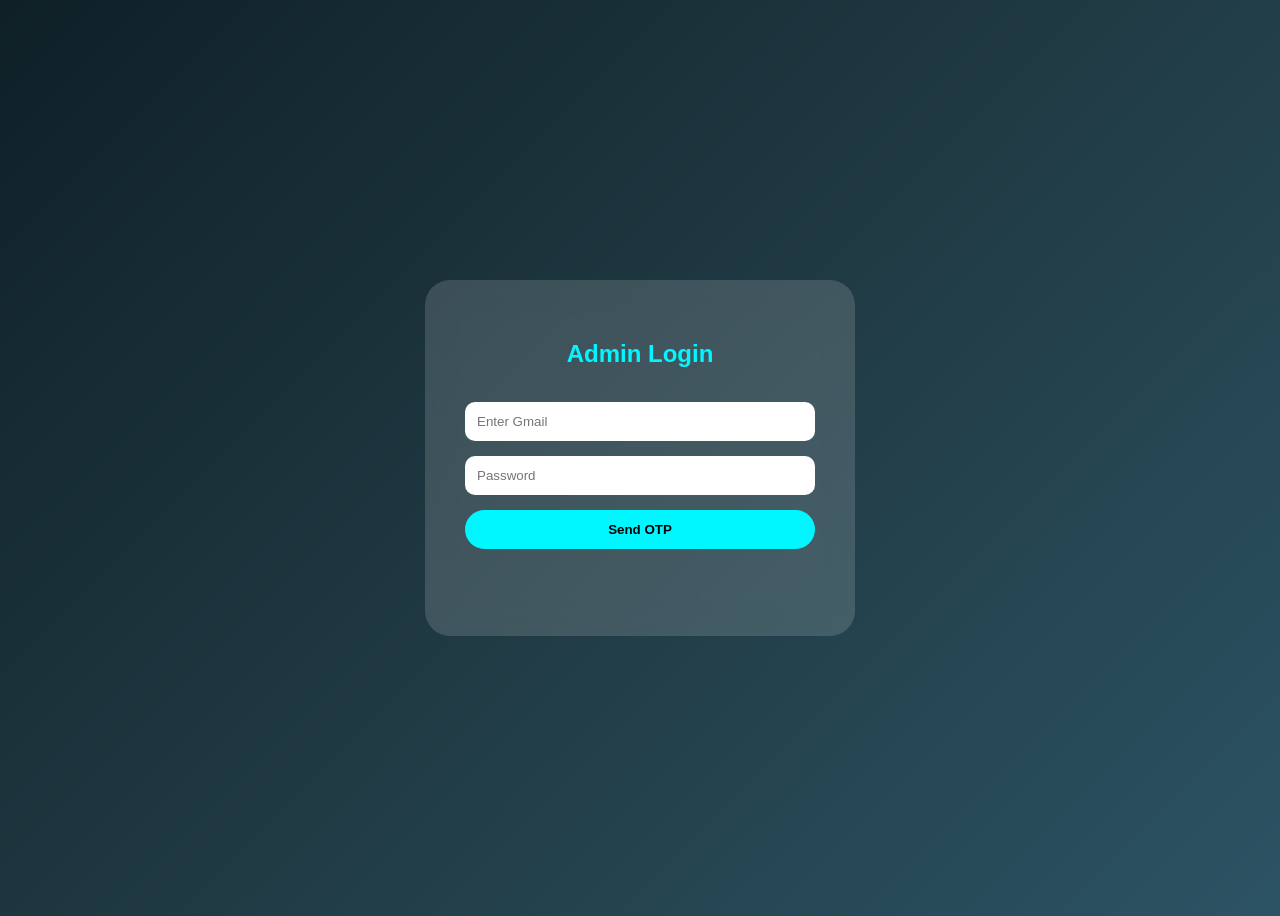
<file: admin-dashboard.html>
<!DOCTYPE html>
<html lang="en">
<head>
<meta charset="UTF-8">
<title>Admin Dashboard</title>

<style>
body{
    margin:0;
    font-family:Arial;
    background:linear-gradient(135deg,#0f2027,#203a43,#2c5364);
    color:white;
}

/* HEADER */
header{
    display:flex;
    justify-content:space-between;
    align-items:center;
    padding:20px;
    background:rgba(255,255,255,0.1);
    backdrop-filter:blur(10px);
}

header h2{
    color:#00f7ff;
}

/* SUMMARY */
.summary{
    display:flex;
    justify-content:space-around;
    margin:20px;
    flex-wrap:wrap;
}

.box{
    background:rgba(255,255,255,0.15);
    padding:20px;
    border-radius:15px;
    text-align:center;
    width:180px;
    margin:10px;
}

/* TABLE */
table{
    width:95%;
    margin:auto;
    border-collapse:collapse;
    background:rgba(255,255,255,0.1);
    backdrop-filter:blur(10px);
    border-radius:10px;
    overflow:hidden;
}

th, td{
    padding:12px;
    text-align:center;
}

th{
    background:#00f7ff;
    color:black;
}

tr:nth-child(even){
    background:rgba(255,255,255,0.05);
}

/* BUTTON */
select{
    padding:5px;
    border-radius:5px;
}

button{
    padding:5px 10px;
    border:none;
    border-radius:10px;
    background:#00f7ff;
    cursor:pointer;
}

/* STATUS COLORS */
.pending{color:#ff4d4d;}
.progress{color:#ffc107;}
.solved{color:#28a745;}

</style>
</head>

<body>

<header>
    <h2>Admin Dashboard</h2>
    <button onclick="logout()">Logout</button>
</header>

<!-- SUMMARY -->
<div class="summary">
    <div class="box">Total<br><span id="total">0</span></div>
    <div class="box">Solved<br><span id="solved">0</span></div>
    <div class="box">Pending<br><span id="pending">0</span></div>
</div>

<!-- TABLE -->
<table>
<thead>
<tr>
    <th>ID</th>
    <th>PIN</th>
    <th>Description</th>
    <th>Status</th>
    <th>Update</th>
</tr>
</thead>

<tbody id="tableBody"></tbody>
</table>

<script>
// simple security
if(!localStorage.getItem("adminLogin")){
    window.location.href = "admin-login.html";
}
// LOAD DATA
function loadComplaints(){

fetch("http://localhost:3000/allComplaints")
.then(res=>res.json())
.then(data=>{

let total = data.length;
let solved = 0;
let pending = 0;

let table = document.getElementById("tableBody");
table.innerHTML = "";

data.forEach(c=>{

let statusClass = "";

if(c.status === "Solved"){
    solved++;
    statusClass="solved";
}
else if(c.status === "In Progress"){
    statusClass="progress";
}
else{
    pending++;
    statusClass="pending";
}

table.innerHTML += `
<tr>
<td>${c.id}</td>
<td>${c.pin}</td>
<td>${c.description}</td>
<td class="${statusClass}">${c.status}</td>

<td>
<select id="s${c.id}">
<option>Pending</option>
<option>In Progress</option>
<option>Solved</option>
</select>

<button onclick="updateStatus(${c.id})">Update</button>
</td>
</tr>
`;

});

document.getElementById("total").innerText = total;
document.getElementById("solved").innerText = solved;
document.getElementById("pending").innerText = pending;

});
}

// UPDATE STATUS
function updateStatus(id){

let newStatus = document.getElementById("s"+id).value;

fetch("http://localhost:3000/update/"+id,{
method:"PUT",
headers:{
"Content-Type":"application/json"
},
body:JSON.stringify({status:newStatus})
})
.then(res=>res.json())
.then(()=>{
alert("Updated Successfully");
loadComplaints();
});

}

// LOGOUT
function logout(){
    localStorage.removeItem("adminLogin"); // ✅ ADD
 window.location.href="admin-login.html";
}

// INITIAL LOAD
loadComplaints();

</script>

</body>
</html>
</file>
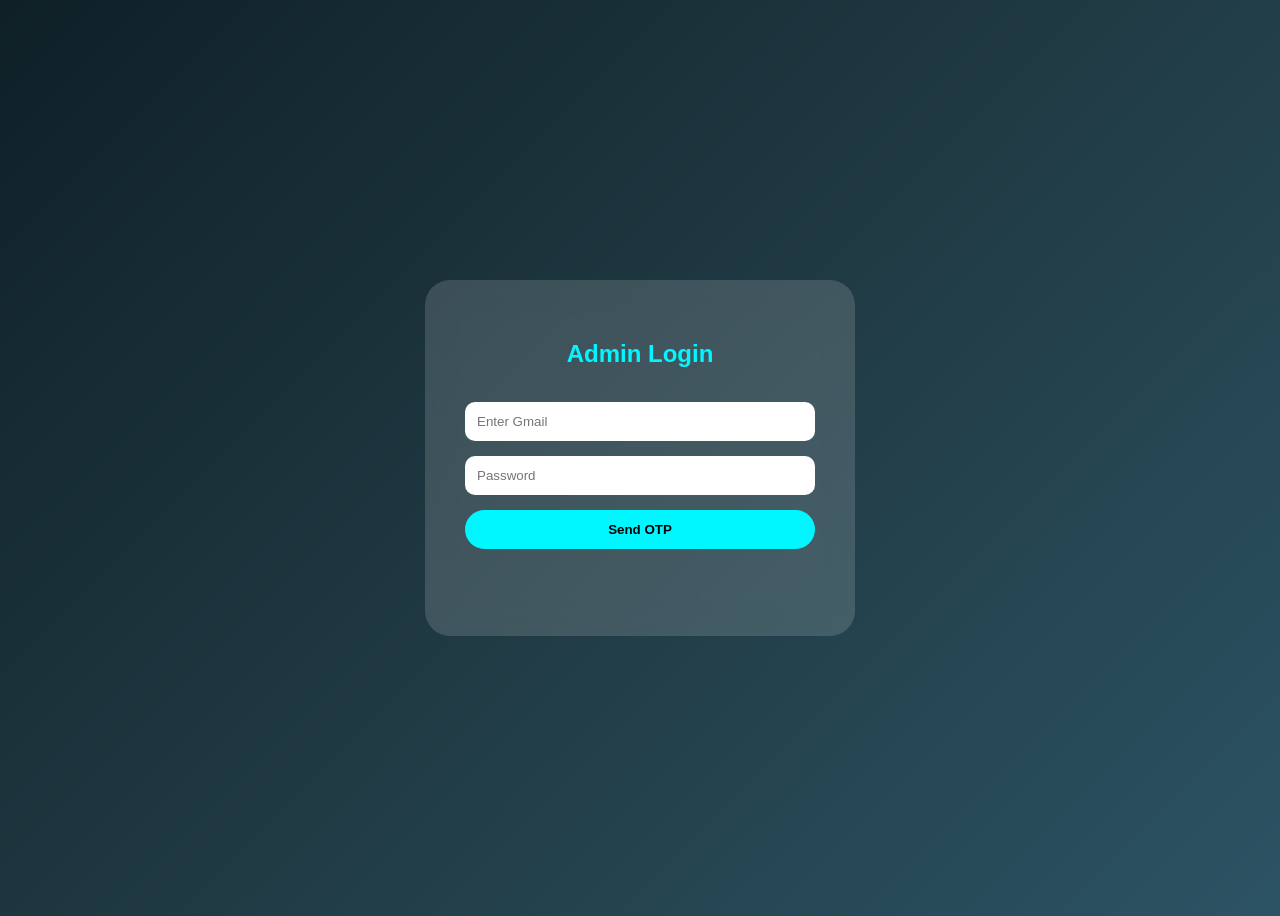
<file: admin-login.html>
<!DOCTYPE html>
<html lang="en">
<head>
<meta charset="UTF-8">
<title>Admin OTP Login</title>

<style>
body{
    height:100vh;
    display:flex;
    justify-content:center;
    align-items:center;
    background:linear-gradient(135deg,#0f2027,#203a43,#2c5364);
    font-family:Arial;
    color:white;
}

.container{
    width:350px;
    padding:40px;
    border-radius:25px;
    background:rgba(255,255,255,0.15);
    backdrop-filter:blur(15px);
    display:flex;
    flex-direction:column;
    gap:15px;
}

h2{
    text-align:center;
    color:#00f7ff;
}

input{
    padding:12px;
    border:none;
    border-radius:10px;
}

button{
    padding:12px;
    border:none;
    border-radius:25px;
    background:#00f7ff;
    cursor:pointer;
    font-weight:bold;
}

#otpBox{
    display:none;
}

</style>
</head>

<body>

<div class="container">
    <h2>Admin Login</h2>

    <input type="email" id="email" placeholder="Enter Gmail">
    <input type="password" id="pass" placeholder="Password">

    <button onclick="sendOTP()">Send OTP</button>

    <div id="otpBox">
        <input type="number" id="otp" placeholder="Enter OTP">
        <button onclick="verifyOTP()">Verify OTP</button>
    </div>

    <p id="msg"></p>
</div>

<script>

let generatedOTP = "";

function sendOTP(){

    let email = document.getElementById("email").value;
    let pass = document.getElementById("pass").value;

    // basic check
    if(email === "" || pass === ""){
        alert("Fill all fields");
        return;
    }

    // generate OTP
    generatedOTP = Math.floor(1000 + Math.random()*9000);

    alert("Demo OTP: " + generatedOTP); // ⚠️ Replace with email sending later

    document.getElementById("otpBox").style.display = "block";
    document.getElementById("msg").innerHTML = "OTP sent to your Gmail";
}

function verifyOTP(){

    let userOTP = document.getElementById("otp").value;

    if(userOTP == generatedOTP){
        localStorage.setItem("adminLogin", true);
        document.getElementById("msg").innerHTML = "✅ Login Success";

        setTimeout(()=>{
            window.location.href = "admin-dashboard.html";
        },1000);

    }else{
        document.getElementById("msg").innerHTML = "❌ Wrong OTP";
    }
}

</script>

</body>
</html>
</file>
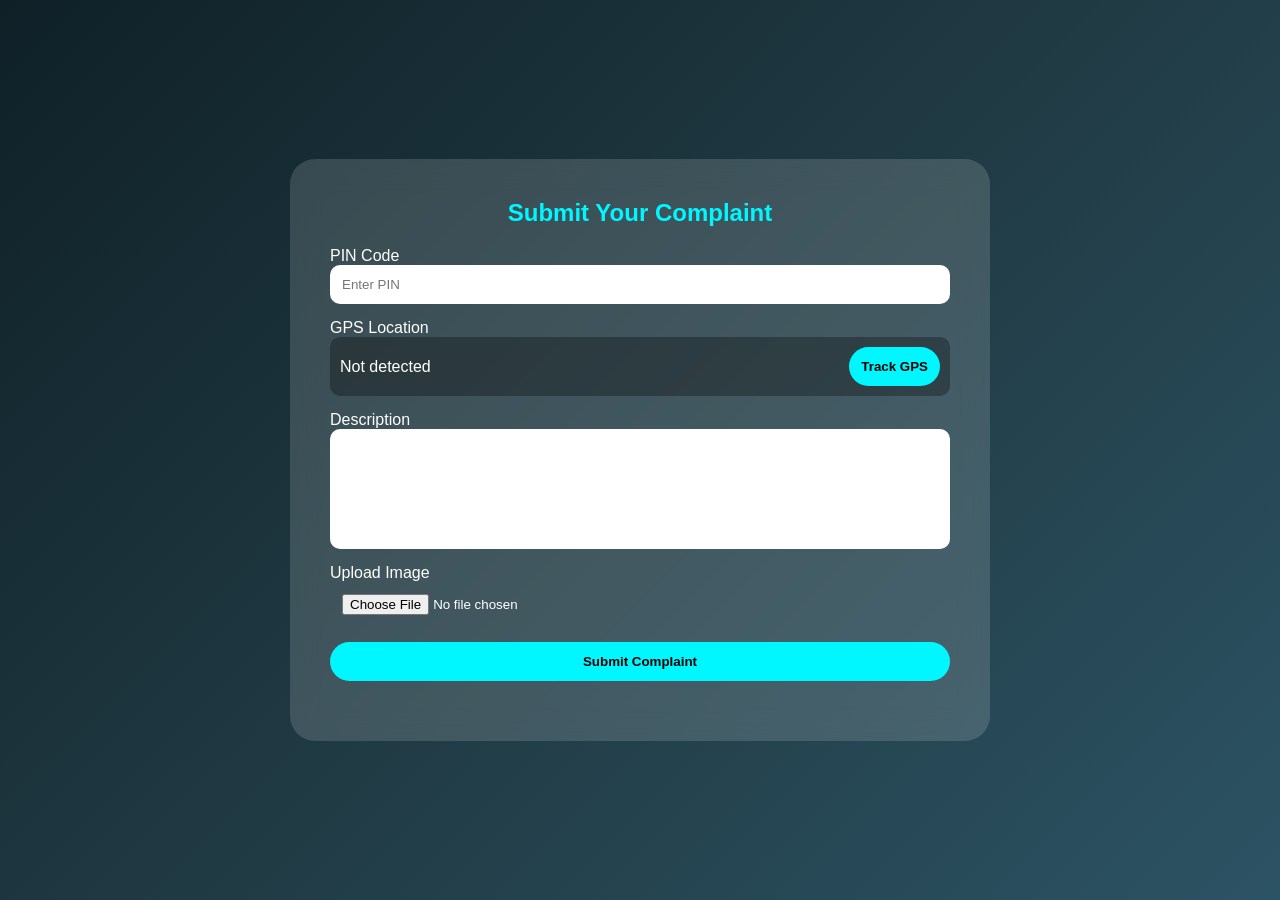
<file: complaint.html>
<!DOCTYPE html>
<html lang="en">
<head>
<meta charset="UTF-8">
<title>Complaint Submit | PublicEye</title>

<style>

*{
margin:0;
padding:0;
box-sizing:border-box;
font-family: Arial;
}

body{
min-height:100vh;
display:flex;
justify-content:center;
align-items:center;
background: linear-gradient(135deg,#0f2027,#203a43,#2c5364);
color:white;
}

.container{
width:90%;
max-width:700px;
padding:40px;
border-radius:25px;
background: rgba(255,255,255,0.15);
backdrop-filter: blur(15px);
display:grid;
gap:20px;
}

.container h2{
text-align:center;
color:#00f7ff;
}

form{
display:grid;
gap:15px;
}

.input-group{
display:flex;
flex-direction:column;
}

input, textarea{

padding:12px;
border:none;
border-radius:10px;
outline:none;

}

textarea{
resize:none;
height:120px;
}

.gps-box{

display:flex;
justify-content:space-between;
align-items:center;
gap:10px;
background: rgba(0,0,0,0.3);
padding:10px;
border-radius:10px;

}

button{

padding:12px;
border:none;
border-radius:30px;
background:#00f7ff;
color:black;
font-weight:bold;
cursor:pointer;

}

#result{

text-align:center;
font-weight:bold;
color:#00ff99;

}

</style>

</head>

<body>

<div class="container">

<h2>Submit Your Complaint</h2>

<form action="submit.php"
method="POST"
enctype="multipart/form-data">

<div class="input-group">

<label>PIN Code</label>

<input type="number"
name="pin"
placeholder="Enter PIN"
required>

</div>


<div class="input-group">

<label>GPS Location</label>

<div class="gps-box">

<span id="location">
Not detected
</span>

<button type="button"
onclick="getLocation()">

Track GPS

</button>

</div>

</div>


<div class="input-group">

<label>Description</label>

<textarea
name="description"
placeholder="Write complaint"
required>

</textarea>

</div>


<div class="input-group">

<label>Upload Image</label>

<input type="file"
name="photo"
accept="image/*"
required>

</div>


<!-- Hidden GPS -->
<input type="hidden"
name="latitude"
id="lat">

<input type="hidden"
name="longitude"
id="lon">


<button type="submit">

Submit Complaint

</button>

</form>

<p id="result"></p>

</div>


<script>

function getLocation(){

if(navigator.geolocation){

navigator.geolocation.getCurrentPosition(

function(position){

let lat=
position.coords.latitude;

let lon=
position.coords.longitude;

document.getElementById("location")
.innerText=

"Lat: "+lat+
" | Lon: "+lon;

document.getElementById("lat").value=lat;

document.getElementById("lon").value=lon;

},

function(){

alert("Location denied");

}

);

}

else{

alert("GPS not supported");

}

}

</script>

</body>
</html>
</file>
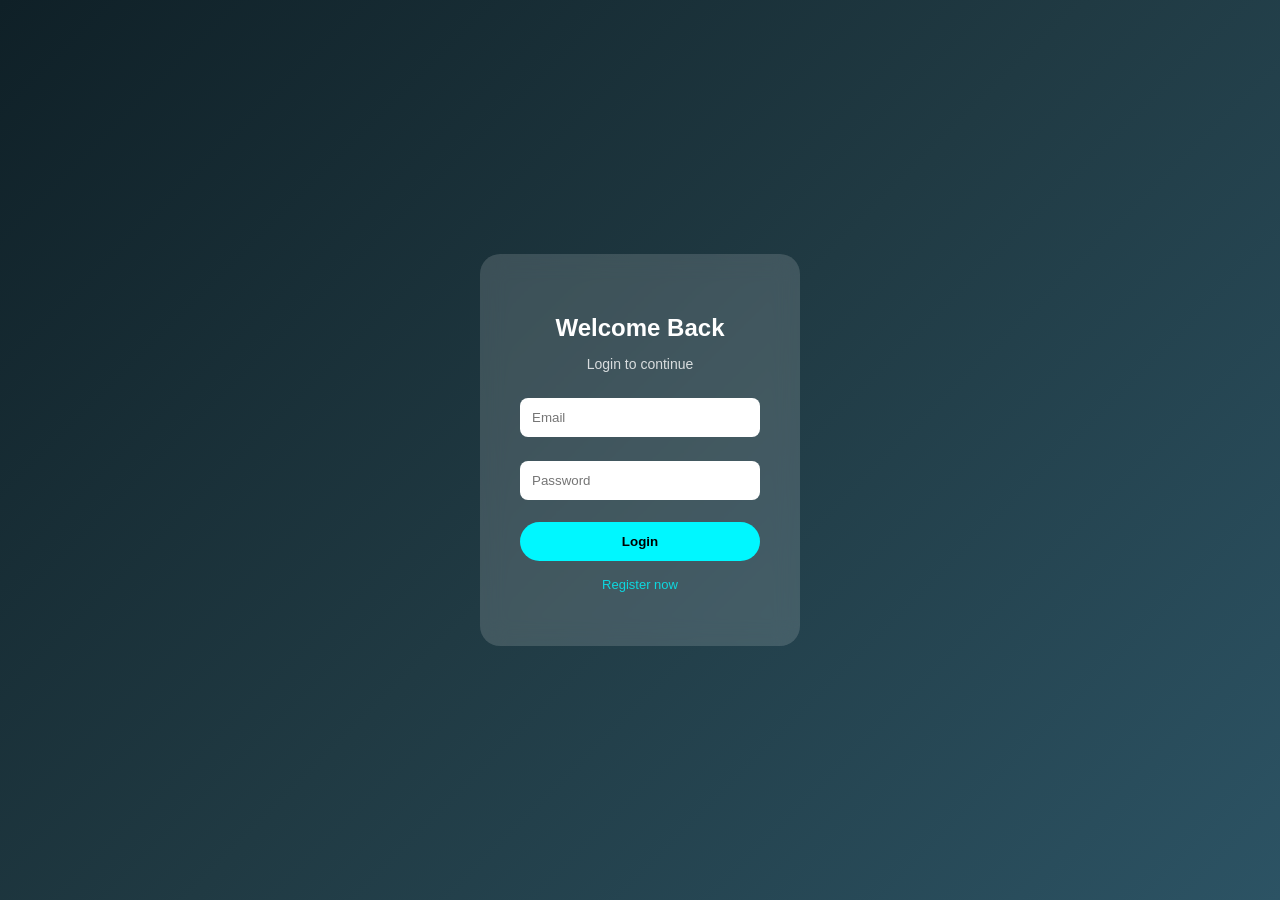
<file: login.html>
<!DOCTYPE html>
<html lang="en">
<head>
<meta charset="UTF-8">
<title>Login | Social Service</title>

<style>
*{
    box-sizing:border-box;
    font-family: Arial, sans-serif;
}

body{
    margin:0;
    height:100vh;
    display:flex;
    justify-content:center;
    align-items:center;
    background: linear-gradient(135deg,#0f2027,#203a43,#2c5364);
}

/* LOGIN BOX */
.login-box{
    width:320px;
    padding:40px;
    border-radius:20px;
    background: rgba(255,255,255,0.15);
    backdrop-filter: blur(12px);
    text-align:center;
    color:white;
    animation: fadeIn 1s ease;
}

.login-box h2{
    margin-bottom:5px;
}

.login-box p{
    font-size:14px;
    opacity:0.8;
}

/* INPUTS */
.login-box input{
    width:100%;
    padding:12px;
    margin:12px 0;
    border:none;
    border-radius:8px;
    outline:none;
}

/* BUTTON */
.login-box button{
    width:100%;
    padding:12px;
    margin-top:10px;
    border:none;
    border-radius:25px;
    background:#00f7ff;
    color:black;
    font-weight:bold;
    cursor:pointer;
    transition:0.3s;
}

.login-box button:hover{
    transform:scale(1.05);
}

/* LINKS */
.login-box a{
    color:#00f7ff;
    text-decoration:none;
    font-size:13px;
}

/* ANIMATION */
@keyframes fadeIn{
    from{
        opacity:0;
        transform:translateY(20px);
    }
    to{
        opacity:1;
        transform:translateY(0);
    }
}

/* RESPONSIVE */
@media(max-width:400px){
    .login-box{
        width:90%;
    }
}
</style>

</head>
<body>

<div class="login-box">
    <h2>Welcome Back</h2>
    <p>Login to continue</p>

    <input type="email" placeholder="Email" required>
    <input type="password" placeholder="Password" required>

    <a href="service.html"><button>Login</button></a>

    <p style="margin-top:15px;">
        <a href="index.html">Register now</a><br>
        
    </p>
</div>

</body>
</html>
</file>
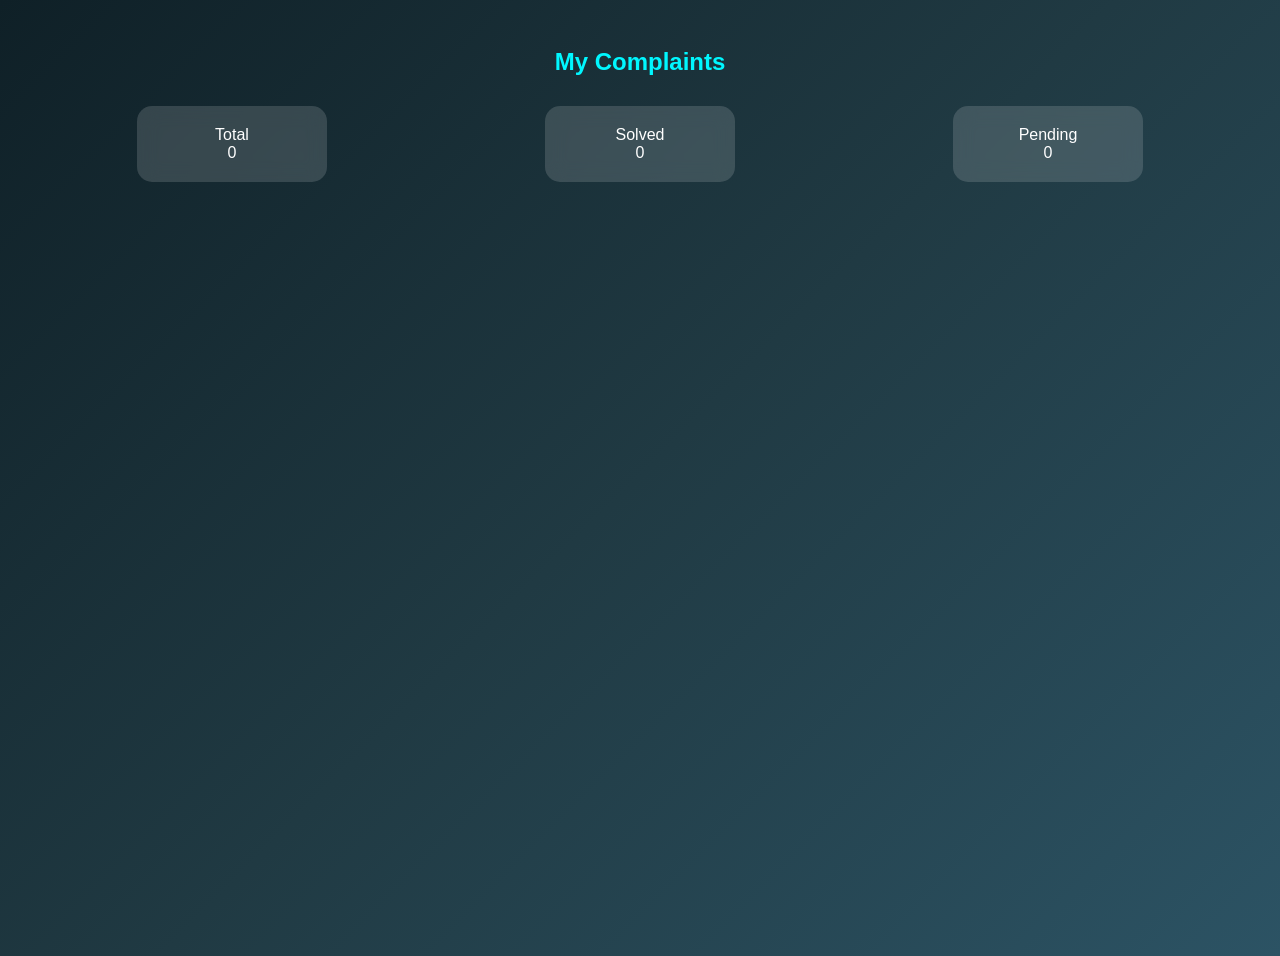
<file: my-complaints.html>
<!DOCTYPE html>
<html>
<head>
<meta charset="UTF-8">
<title>My Complaints</title>

<style>

body{
    min-height:100vh;
    background:linear-gradient(135deg,#0f2027,#203a43,#2c5364);
    font-family:Arial;
    color:white;
    padding:20px;
}

/* HEADER */
h2{
    text-align:center;
    color:#00f7ff;
}

/* SUMMARY BOX */
.summary{
    display:flex;
    justify-content:space-around;
    margin:20px 0;
    flex-wrap:wrap;
}

.box{
    background:rgba(255,255,255,0.15);
    padding:20px;
    border-radius:15px;
    text-align:center;
    width:150px;
    margin:10px;
    backdrop-filter:blur(10px);
    transition:0.3s;
}

.box:hover{
    transform:scale(1.05);
}

/* GRID */
.complaints{
    display:grid;
    grid-template-columns:repeat(auto-fit,minmax(250px,1fr));
    gap:15px;
}

/* CARD */
.card{
    background:rgba(255,255,255,0.12);
    padding:15px;
    border-radius:15px;
    backdrop-filter:blur(10px);
    transition:0.3s;
}

.card:hover{
    transform:scale(1.03);
}

/* STATUS COLORS */
.pending{color:#ff4d4d;}
.progress{color:#ffc107;}
.solved{color:#28a745;}

</style>
</head>

<body>

<h2>My Complaints</h2>

<!-- SUMMARY -->
<div class="summary">
    <div class="box">Total<br><span id="total">0</span></div>
    <div class="box">Solved<br><span id="solved">0</span></div>
    <div class="box">Pending<br><span id="pending">0</span></div>
</div>

<!-- COMPLAINT LIST -->
<div class="complaints" id="list"></div>

<script>

fetch("http://localhost:3000/allComplaints")
.then(res=>res.json())
.then(data=>{

let total = data.length;
let solved = 0;
let pending = 0;

let list = document.getElementById("list");

data.forEach(c=>{

    let statusClass = "";

    if(c.status === "Solved"){
        solved++;
        statusClass = "solved";
    }
    else if(c.status === "In Progress"){
        statusClass = "progress";
    }
    else{
        pending++;
        statusClass = "pending";
    }

    list.innerHTML += `
    <div class="card">
        <p><b>ID:</b> ${c.id}</p>
        <p><b>PIN:</b> ${c.pin}</p>
        <p><b>Status:</b> <span class="${statusClass}">${c.status}</span></p>
        <p>${c.description}</p>
    </div>
    `;

});

document.getElementById("total").innerText = total;
document.getElementById("solved").innerText = solved;
document.getElementById("pending").innerText = pending;

});

</script>

</body>
</html>
</file>
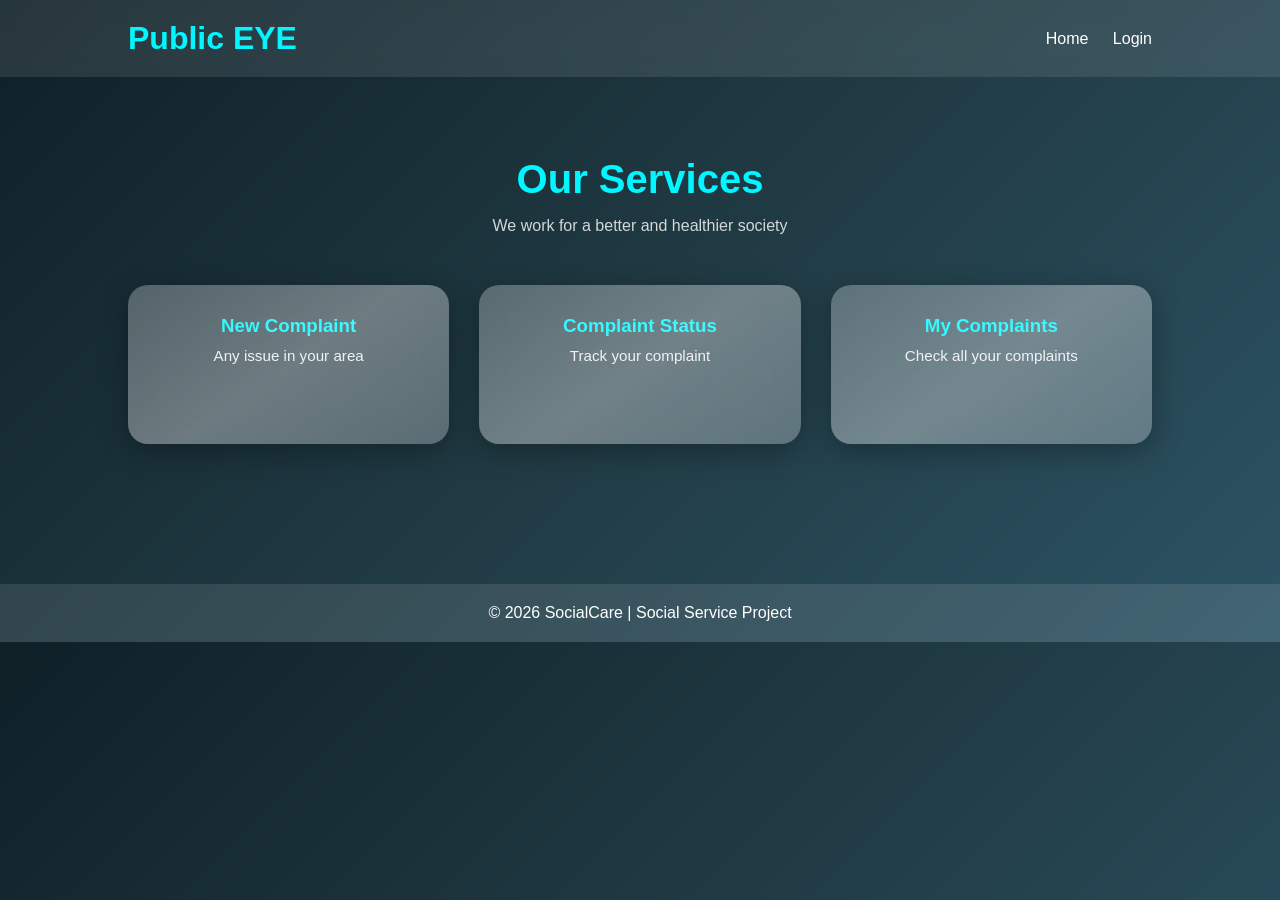
<file: service.html>
<!DOCTYPE html>
<html lang="en">
<head>
<meta charset="UTF-8">
<title>Our Services | Social Service</title>

<style>
*{
    margin:0;
    padding:0;
    box-sizing:border-box;
    font-family: Arial, sans-serif;
}

/* BODY */
body{
    background: linear-gradient(135deg,#0f2027,#203a43,#2c5364);
    color:white;
}

/* HEADER */
header{
    display:flex;
    justify-content:space-between;
    align-items:center;
    padding:20px 10%;
    background: rgba(255,255,255,0.1);
    backdrop-filter: blur(10px);
}

header h1{
    color:#00f7ff;
}

header a{
    color:white;
    text-decoration:none;
    margin-left:20px;
}

/* SERVICES SECTION */
.services{
    padding:80px 10%;
    text-align:center;
}

.services h2{
    font-size:2.5rem;
    margin-bottom:15px;
    color:#00f7ff;
}

.services p{
    margin-bottom:50px;
    opacity:0.8;
}

/* GRID */
.service-grid{
    display:grid;
    grid-template-columns: repeat(auto-fit, minmax(250px, 1fr));
    gap:30px;
    justify-content:center;
}


/* CARD */
.card{
    padding:30px 20px;
    border-radius:20px;
    background: rgba(255,255,255,0.15);
    backdrop-filter: blur(12px);
    box-shadow: 0 8px 30px rgba(0,0,0,0.3);
    transition:0.4s;
    position:relative;
    overflow:hidden;
    animation: fadeUp 1s ease;
}

/* GLOSSY SHINE */
.card::before{
    content:"";
    position:absolute;
    top:-50%;
    left:-50%;
    width:200%;
    height:200%;
    background: linear-gradient(
        120deg,
        transparent,
        rgba(255,255,255,0.25),
        transparent
    );
    transform: rotate(25deg);
}

.card:hover::before{
    left:100%;
    transition:0.6s;
}

/* HOVER */
.card:hover{
    transform: translateY(-15px) scale(1.05);
    box-shadow: 0 15px 40px rgba(0,247,255,0.4);
}
.card-link{
    cursor:pointer;
}
.card-link:hover .card{
    transform: translateY(-15px) scale(1.05);
}

/* TEXT */
.card h3{
    margin-bottom:10px;
    color:#00f7ff;
}

.card p{
    font-size:0.95rem;
    opacity:0.9;
}
.card-link{
    text-decoration:none;
    color:white;
    display:block;   /* 🔥 IMPORTANT */
}
.card-link:active .card{
    transform: scale(0.97);
}

/* FOOTER */
footer{
    text-align:center;
    padding:20px;
    background: rgba(255,255,255,0.1);
    margin-top:60px;
}

/* ANIMATION */
@keyframes fadeUp{
    from{
        opacity:0;
        transform:translateY(30px);
    }
    to{
        opacity:1;
        transform:translateY(0);
    }
}

/* RESPONSIVE */
@media(max-width:992px){
    .service-grid{
        grid-template-columns: repeat(2,1fr);
    }
}

@media(max-width:500px){
    header{
        flex-direction:column;
        gap:10px;
    }

    .service-grid{
        grid-template-columns:1fr;
    }

    .services h2{
        font-size:2rem;
    }
}
</style>
</head>

<body>

<header>
    <h1>Public EYE</h1>
    <nav>
        <a href="home.html">Home</a>
        <a href="login.html">Login</a>
    </nav>
</header>

<section class="services">
    <h2>Our Services</h2>
    <p>We work for a better and healthier society</p>

    <div class="service-grid">

<a href="complaint.html" class="card-link">
    <div class="card">
        <h3>New Complaint</h3>
        <p>Any issue in your area</p>
    </div>
</a>

<a href="status.html" class="card-link">
    <div class="card">
        <h3>Complaint Status</h3>
        <p>Track your complaint</p>
    </div>
</a>

<a href="my-complaints.html" class="card-link">
    <div class="card">
        <h3>My Complaints</h3>
        <p>Check all your complaints</p>
    </div>
</a>

</div>
</section>

<footer>
    © 2026 SocialCare | Social Service Project
</footer>

</body>
</html>
</file>
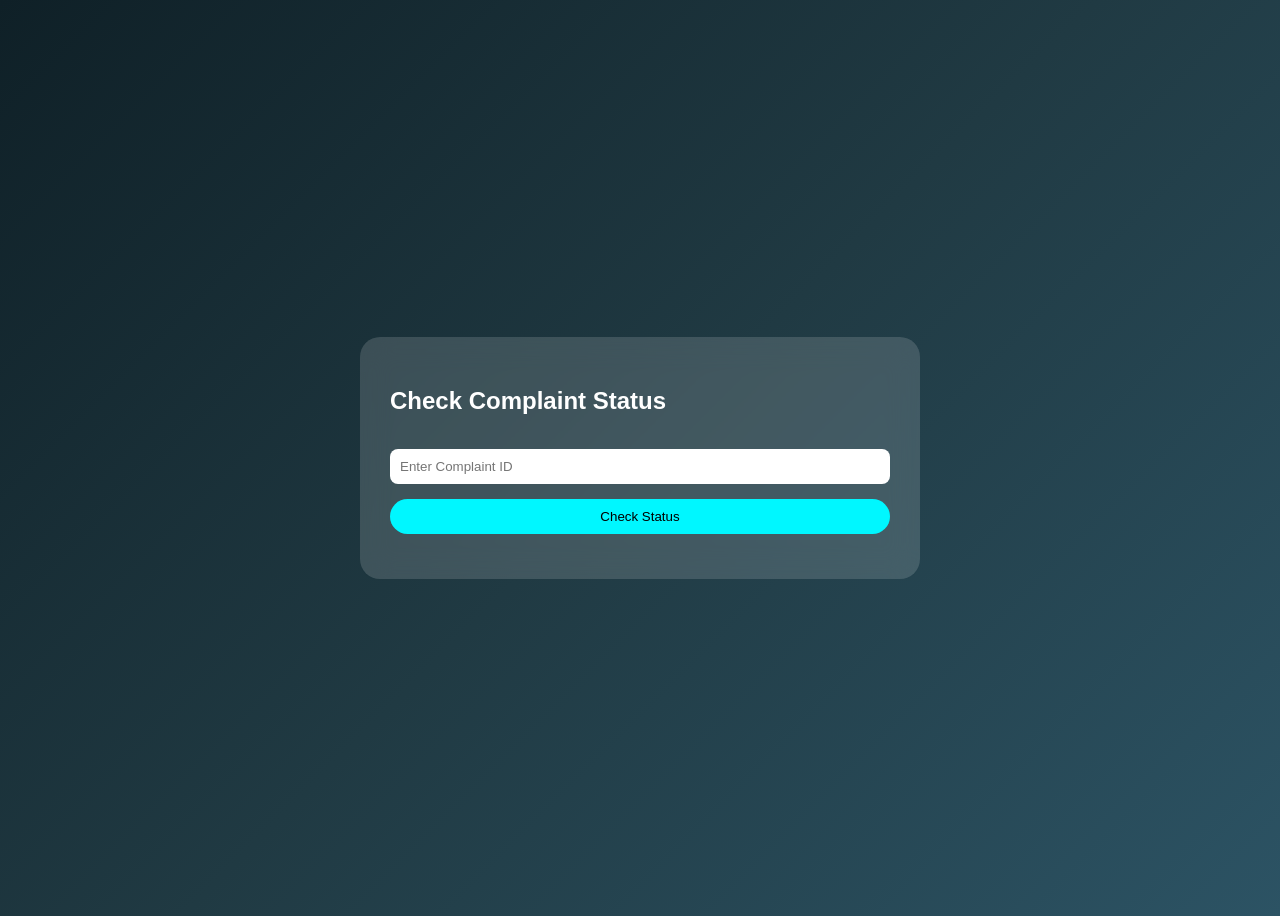
<file: status.html>
<!DOCTYPE html>
<html>
<head>
<meta charset="UTF-8">
<title>Complaint Status</title>

<style>
body{
    min-height:100vh;
    display:flex;
    justify-content:center;
    align-items:center;
    background:linear-gradient(135deg,#0f2027,#203a43,#2c5364);
    font-family:Arial;
    color:white;
}

.container{
    width:90%;
    max-width:500px;
    padding:30px;
    border-radius:20px;
    background:rgba(255,255,255,0.15);
    backdrop-filter:blur(15px);
    display:flex;
    flex-direction:column;
    gap:15px;
}

input{
    padding:10px;
    border:none;
    border-radius:8px;
}

button{
    padding:10px;
    border:none;
    border-radius:20px;
    background:#00f7ff;
    cursor:pointer;
}

.status-box{
    padding:15px;
    border-radius:10px;
    text-align:center;
    font-size:18px;
    font-weight:bold;
}

/* COLORS */
.pending{
    background:#ff4d4d;
}

.progress{
    background:#ffc107;
    color:black;
}

.solved{
    background:#28a745;
}

</style>
</head>

<body>

<div class="container">

<h2>Check Complaint Status</h2>

<input id="cid" placeholder="Enter Complaint ID">

<button onclick="checkStatus()">Check Status</button>

<div id="statusBox"></div>

</div>

<script>
// 🔗 URL se ID lena
let params = new URLSearchParams(window.location.search);
let id = params.get("id");

// Auto fill + auto check
if(id){
    document.getElementById("cid").value = id;
    checkStatus();
}
function checkStatus(){

let id = document.getElementById("cid").value;

fetch("http://localhost:3000/status/"+id)
.then(res=>res.json())
.then(data=>{   
let status = data.status;

let box = document.getElementById("statusBox");

if(status === "Pending"){
    box.className = "status-box pending";
    box.innerHTML = "Pending ❤️";
}
else if(status === "In Progress"){
    box.className = "status-box progress";
    box.innerHTML = "In Progress 💛";
}
else if(status === "Solved"){
    box.className = "status-box solved";
    box.innerHTML = "Solved 💚";
}

});

}

</script>

</body>
</html>
</file>
